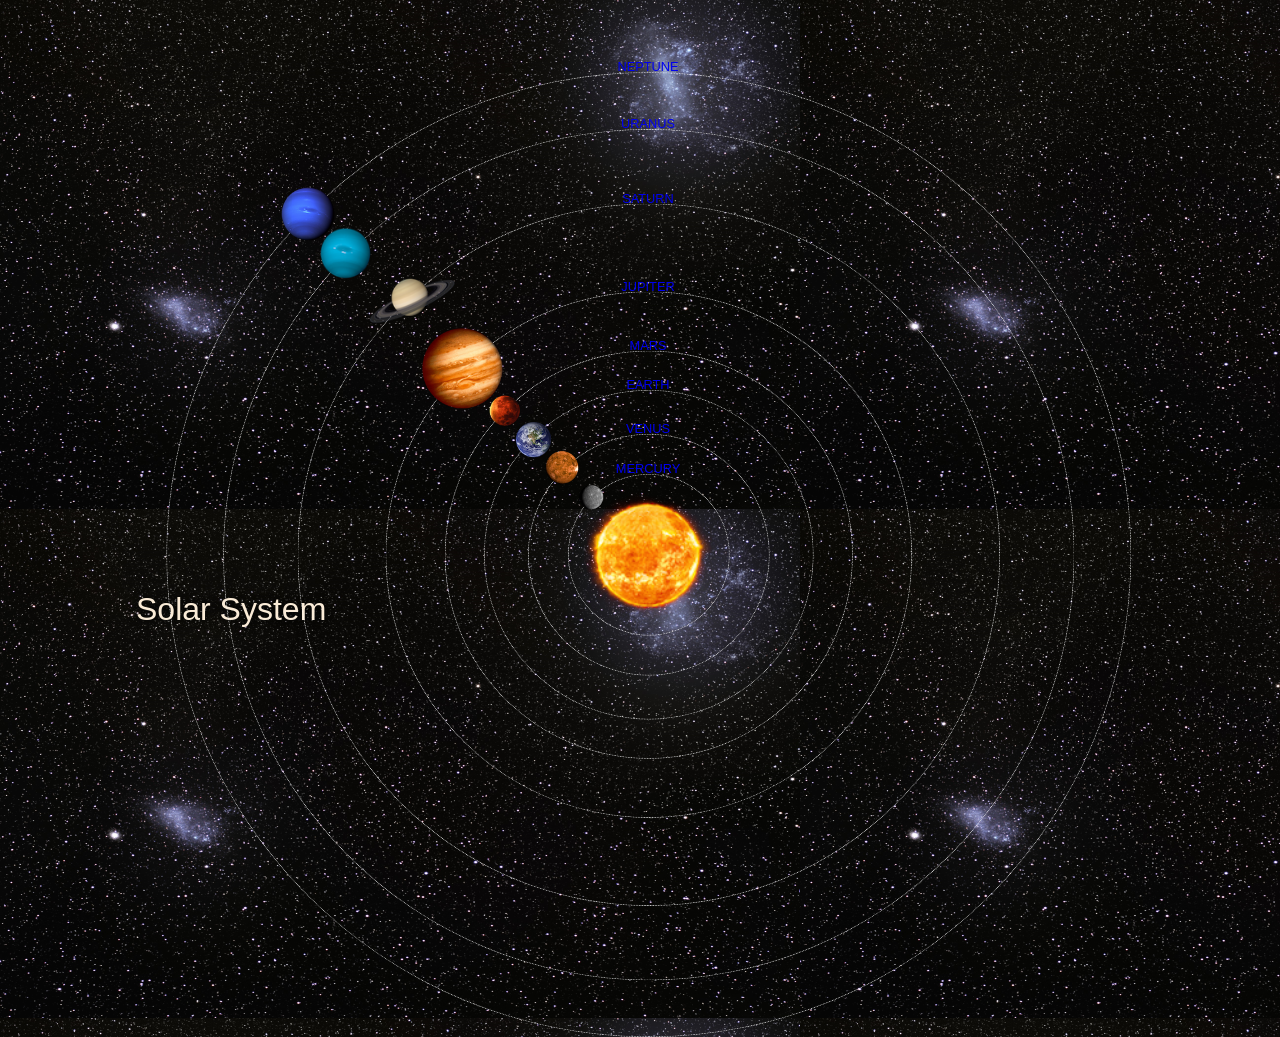
<file: index.html>
<!DOCTYPE html>
<html>
    <head>
        <title>Solar System</title>
        <link rel="stylesheet" href="style.css"/>
    </head>
    <body>
        <div id="container">
            <h1>Solar System</h1>
            <a href="sun.html"> <img src="Images/sun.png" id="sun"/> </a>



            <div id="neptune-orbit">

            <a href="neptune.html"><img src="Images/neptune.png" id="neptune"/></a>

            </div>
            <div id="neptune-label" class="label-box">
                <a href="neptune.html">NEPTUNE</a>
                
            </div>


       <div id="uranus-orbit">
        <a href="uranus.html"><img src="Images/uranus.png" id="uranus"/> </a>
       </div>     

       <div id="uranus-label" class="label-box">
        <a href="uranus.html">URANUS</a>
       </div>


       <div id="saturn-orbit">
        <a href="saturn.html"><img src="Images/saturn.png" id="saturn"/> </a>
       </div>     

       <div id="saturn-label" class="label-box">
        <a href="saturn.html">SATURN</a>
       </div>

       <div id="jupiter-orbit">
        <a href="jupiter.html"><img src="Images/jupiter.png" id="jupiter"/></a>
       </div>

      <div id="jupiter-label" class="label-box">
        <a href="jupiter.html">JUPITER</a>
      </div>


      <div id="mars-orbit">
        <a href="mars.html"><img src="Images/mars.png" id="mars"/></a>
       </div>
       
      <div id="mars-label" class="label-box">
        <a href="mars.html">MARS</a>
      </div>


      <div id="earth-orbit">
        <a href="earth.html"><img src="Images/earth.png" id="earth"/></a>
       </div>
       
      <div id="earth-label" class="label-box">
        <a href="earth.html">EARTH</a>
      </div>


      <div id="venus-orbit">
        <a href="venus.html"><img src="Images/venus.png" id="venus"/></a>
       </div>
       
      <div id="venus-label" class="label-box">
        <a href="venus.html">VENUS</a>
      </div>


      <div id="mercury-orbit">
        <a href="mercury.html"><img src="Images/mercury.png" id="mercury"/></a>
       </div>
       
      <div id="mercury-label" class="label-box">
        <a href="mercury.html">MERCURY</a>
      </div>




       </div>
</body>
</html>
</file>
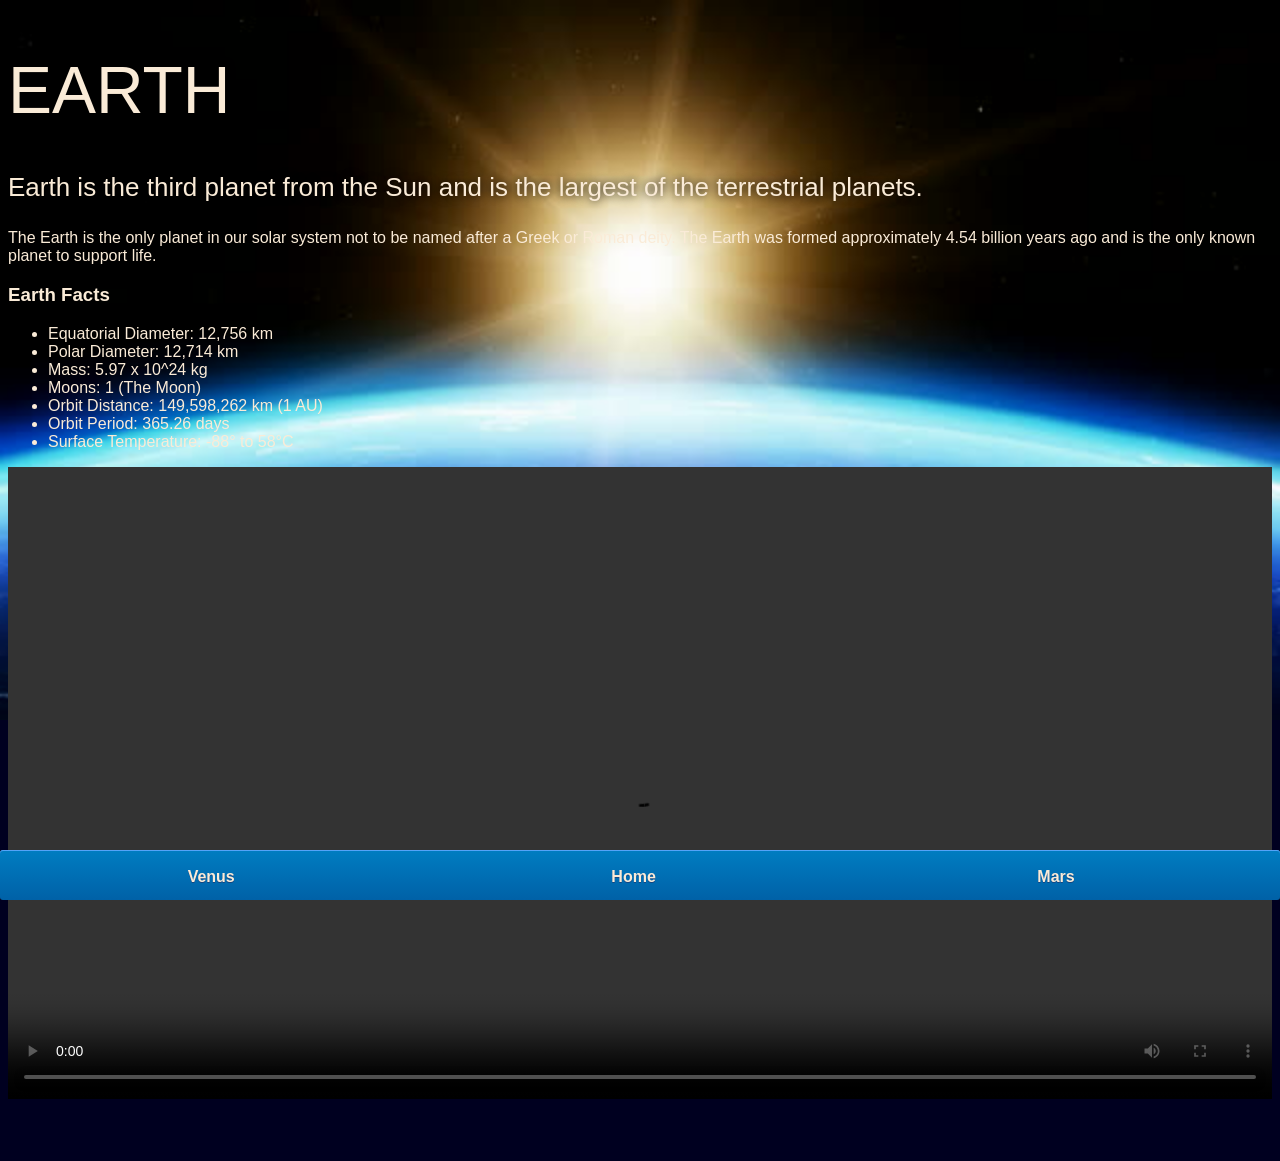
<file: earth.html>
<!DOCTYPE html>
<html>
    <head>
        <title>Solar System</title>
        <link rel="stylesheet" href="style-pages.css"/>
    </head>
    <body>
       <div id="main">

          <div id="content">

            <h1>Earth</h1>
                <p class="intro">
                    Earth is the third planet from the Sun and is the largest of the terrestrial planets. 
                </p>             

                <p>
                    The Earth is the only planet in our solar system not to be named after a Greek or Roman deity. The Earth was formed approximately 4.54 billion years ago and is the only known planet to support life.
                </p>

                <h3>Earth Facts</h3>
                <ul>
                    <li>Equatorial Diameter:	12,756 km</li>
                    <li>Polar Diameter:	12,714 km</li>
                    <li>Mass:	5.97 x 10^24 kg</li>
                    <li>Moons:	1 (The Moon)</li>
                    <li>Orbit Distance:	149,598,262 km (1 AU)</li>
                    <li>Orbit Period:	365.26 days</li>
                    <li>Surface Temperature:	-88&deg; to 58&deg;C</li>
                </ul>
                <video id="video" controls>
                       <source src="Videos/videos/earth-video.mp4" type="video/mp4">
                </video>
           </div>

            <div id="tabs-bottom">

                <a href="venus.html">Venus</a>
                <a href="index.html">Home</a>
                <a href="mars.html">Mars</a>

            </div>

        </div>

    </body>
</html>
</file>
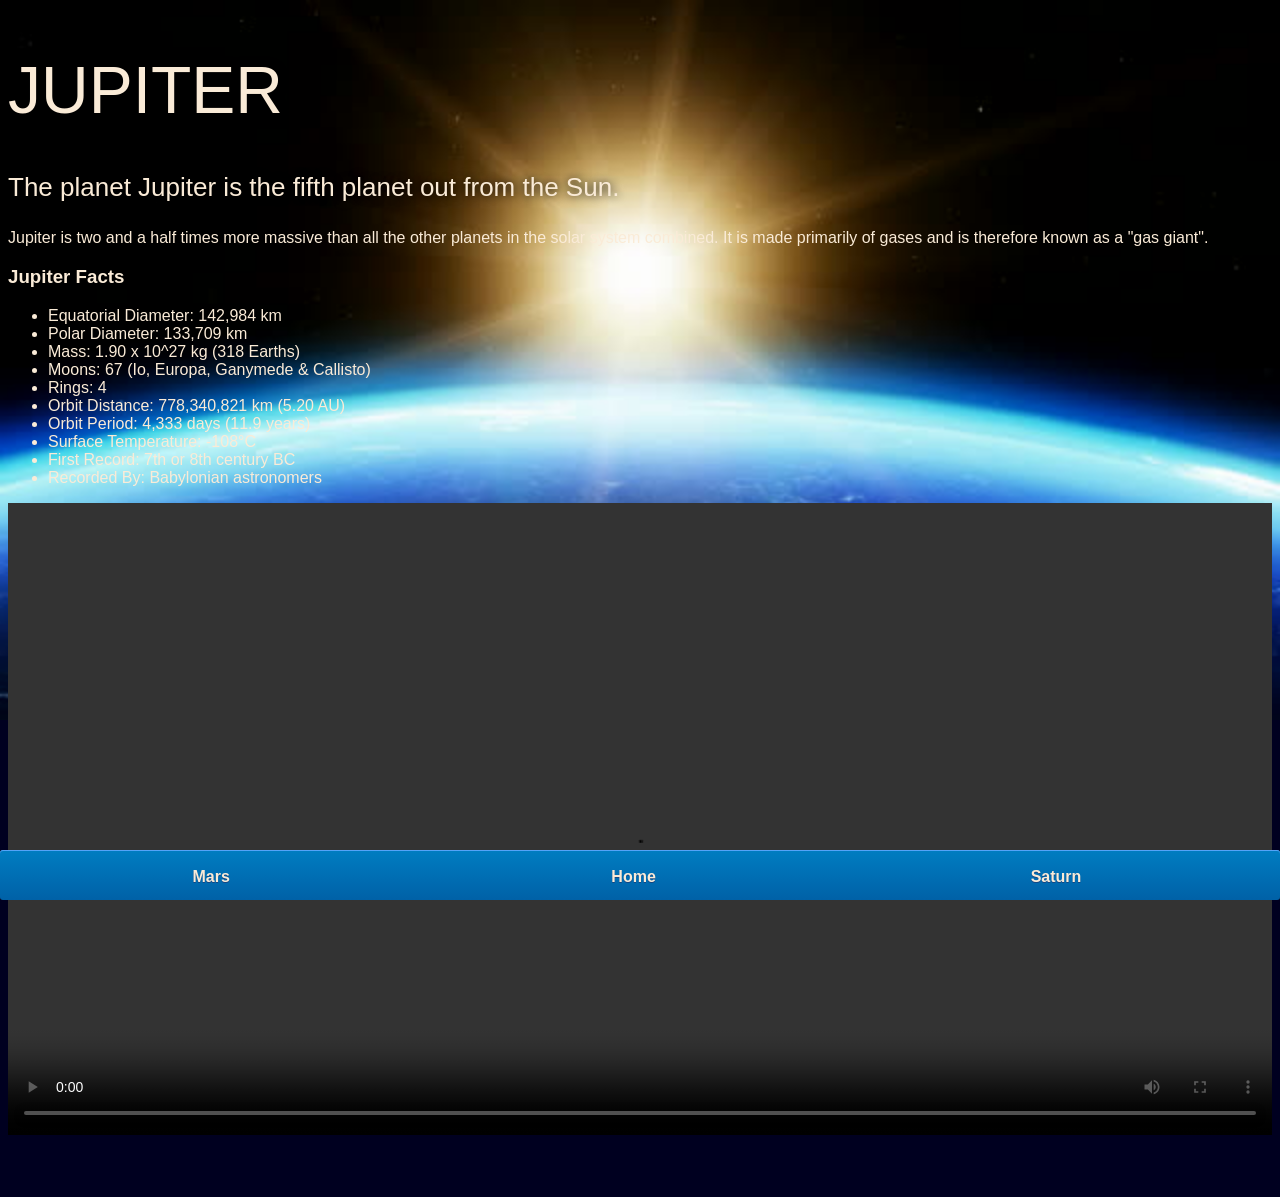
<file: jupiter.html>
<!DOCTYPE html>
<html>
    <head>
        <title>Solar system</title>
        <link rel="stylesheet" href="style-pages.css"/>
    </head>
    <body>

        <div id="main">
            <div id="content">

<h1>Jupiter</h1>
                <p class="intro">
                    The planet Jupiter is the fifth planet out from the Sun.
                </p>             

                <p>
                    Jupiter is two and a half times more massive than all the other planets in the solar system combined. It is made primarily of gases and is therefore known as a "gas giant".
                </p>

                <h3>Jupiter Facts</h3>
                <ul>
                    <li>Equatorial Diameter:	142,984 km</li>
                    <li>Polar Diameter:	133,709 km</li>
                    <li>Mass:	1.90 x 10^27 kg (318 Earths)</li>
                    <li>Moons:	67 (Io, Europa, Ganymede & Callisto)</li>
                    <li>Rings:	4</li>
                    <li>Orbit Distance:	778,340,821 km (5.20 AU)</li>
                    <li>Orbit Period:	4,333 days (11.9 years)</li>
                    <li>Surface Temperature:	-108&deg;C</li>
                    <li>First Record:	7th or 8th century BC</li>
                    <li>Recorded By:	Babylonian astronomers</li>
                </ul>
                <video id="video" controls>
                       <source src="Videos/videos/jupiter-video.mp4" type="video/mp4">
                </video>



            </div>
            <div id="tabs-bottom">
<a href="mars.html">Mars</a>
<a href="index.html">Home</a>
<a href="saturn.html">Saturn</a>
            </div>







        </div>






    </body>
</html>
</file>
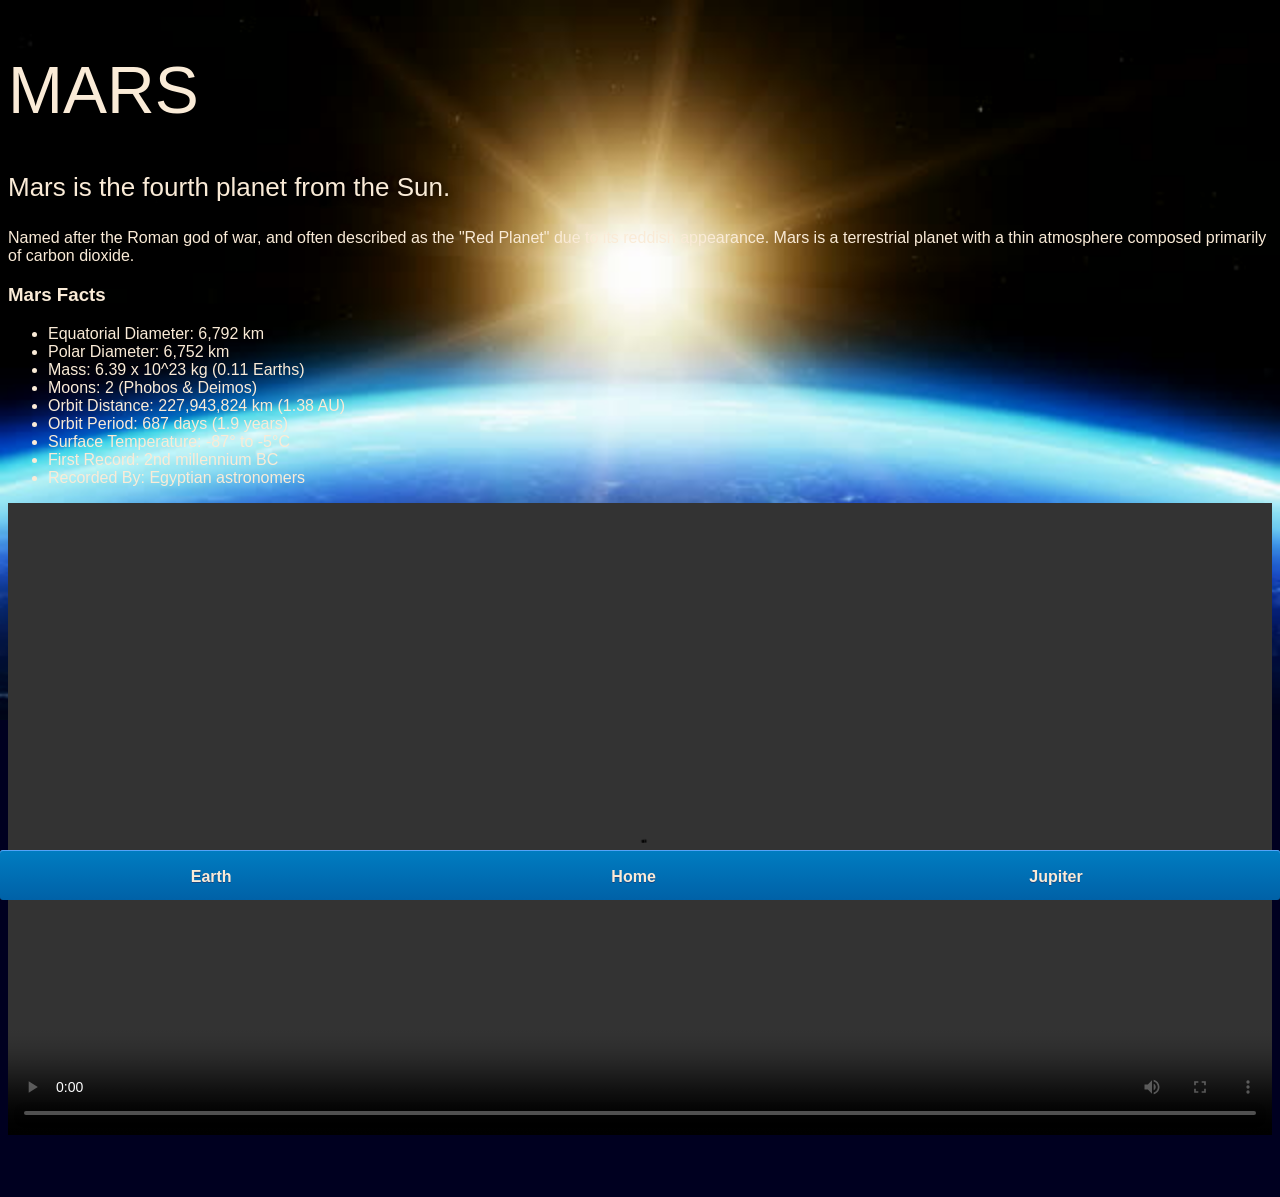
<file: mars.html>
<!DOCTYPE html>
<html>
    <head>
        <title>Solar system</title>
        <link rel="stylesheet" href="style-pages.css"/>
    </head>
    <body>

        <div id="main">
            <div id="content">

<h1>Mars</h1>
                <p class="intro">
                    Mars is the fourth planet from the Sun.  
                </p>             

                <p>
                    Named after the Roman god of war, and often described as the "Red Planet" due to its reddish appearance. Mars is a terrestrial planet with a thin atmosphere composed primarily of carbon dioxide.
                </p>

                <h3>Mars Facts</h3>
                <ul>
                    <li>Equatorial Diameter:	6,792 km</li>
                    <li>Polar Diameter:	6,752 km</li>
                    <li>Mass:	6.39 x 10^23 kg (0.11 Earths)</li>
                    <li>Moons:	2 (Phobos & Deimos)</li>
                    <li>Orbit Distance:	227,943,824 km (1.38 AU)</li>
                    <li>Orbit Period:	687 days (1.9 years)</li>
                    <li>Surface Temperature:	-87&deg; to -5&deg;C</li>
                    <li>First Record:	2nd millennium BC</li>
                    <li>Recorded By:	Egyptian astronomers</li>
                </ul>
                <video id="video" controls>
                      <source src="Videos/videos/mars-video.mp4" type="video/mp4">
                </video>


            </div>
            <div id="tabs-bottom">
<a href="earth.html">Earth</a>
<a href="index.html">Home</a>
<a href="jupiter.html">Jupiter</a>
            </div>







        </div>






    </body>
</html>
</file>
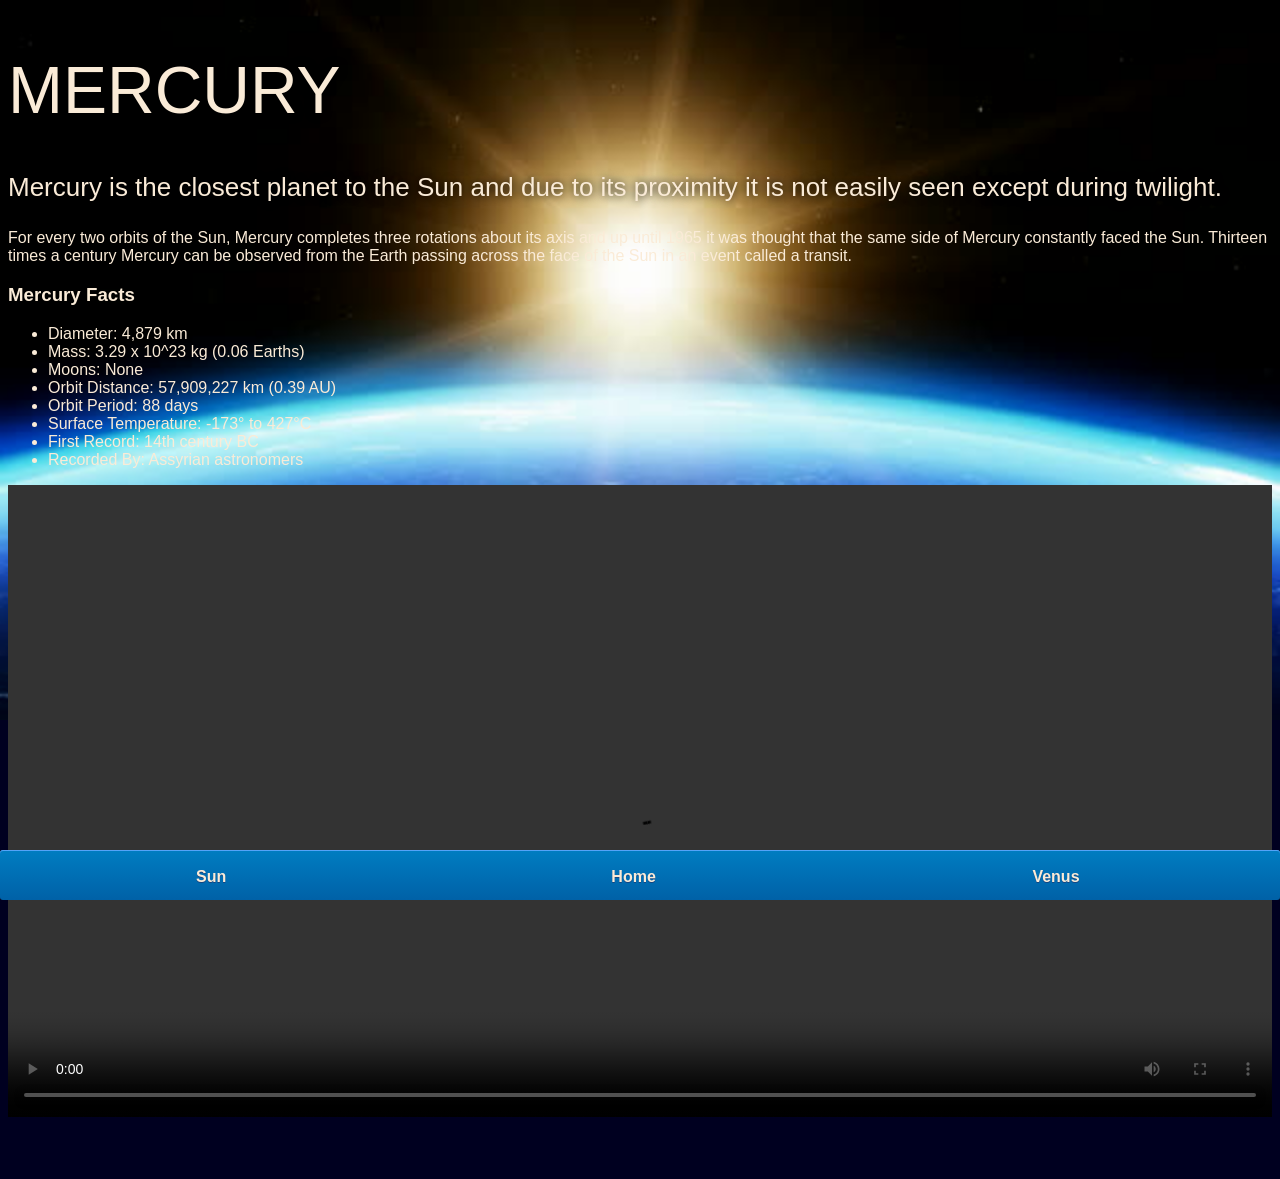
<file: mercury.html>
<!DOCTYPE html>
<html>
    <head>
        <title>Solar System</title>
        <link rel="stylesheet" href="style-pages.css"/>
    </head>
    <body>

        <div id="main">

            <div id="content">
                <h1>Mercury</h1>
                <p class="intro">
                    Mercury is the closest planet to the Sun and due to its proximity it is not easily seen except during twilight. 
                </p>             

                <p>
                    For every two orbits of the Sun, Mercury completes three rotations about its axis and up until 1965 it was thought that the same side of Mercury constantly faced the Sun. Thirteen times a century Mercury can be observed from the Earth passing across the face of the Sun in an event called a transit.
                </p>

                <h3>Mercury Facts</h3>
                <ul>
                    <li>Diameter:	4,879 km</li>
                    <li>Mass:	3.29 x 10^23 kg (0.06 Earths)</li>
                    <li>Moons:	None</li>
                    <li>Orbit Distance:	57,909,227 km (0.39 AU)</li>
                    <li>Orbit Period:	88 days</li>
                    <li>Surface Temperature:	-173&deg; to 427&deg;C</li>
                    <li>First Record:	14th century BC</li>
                    <li>Recorded By:	Assyrian astronomers</li>
                </ul>
                <video id="video" controls>
                    <source src="Videos/videos/mercury-video.mp4" type="video/mp4">
                </video>
            </div>


            <div id="tabs-bottom">
                <a href="sun.html">Sun</a>
                <a href="index.html">Home</a>
                <a href="venus.html">Venus</a>
            </div>
        </div>
    </body>
</html>
</file>
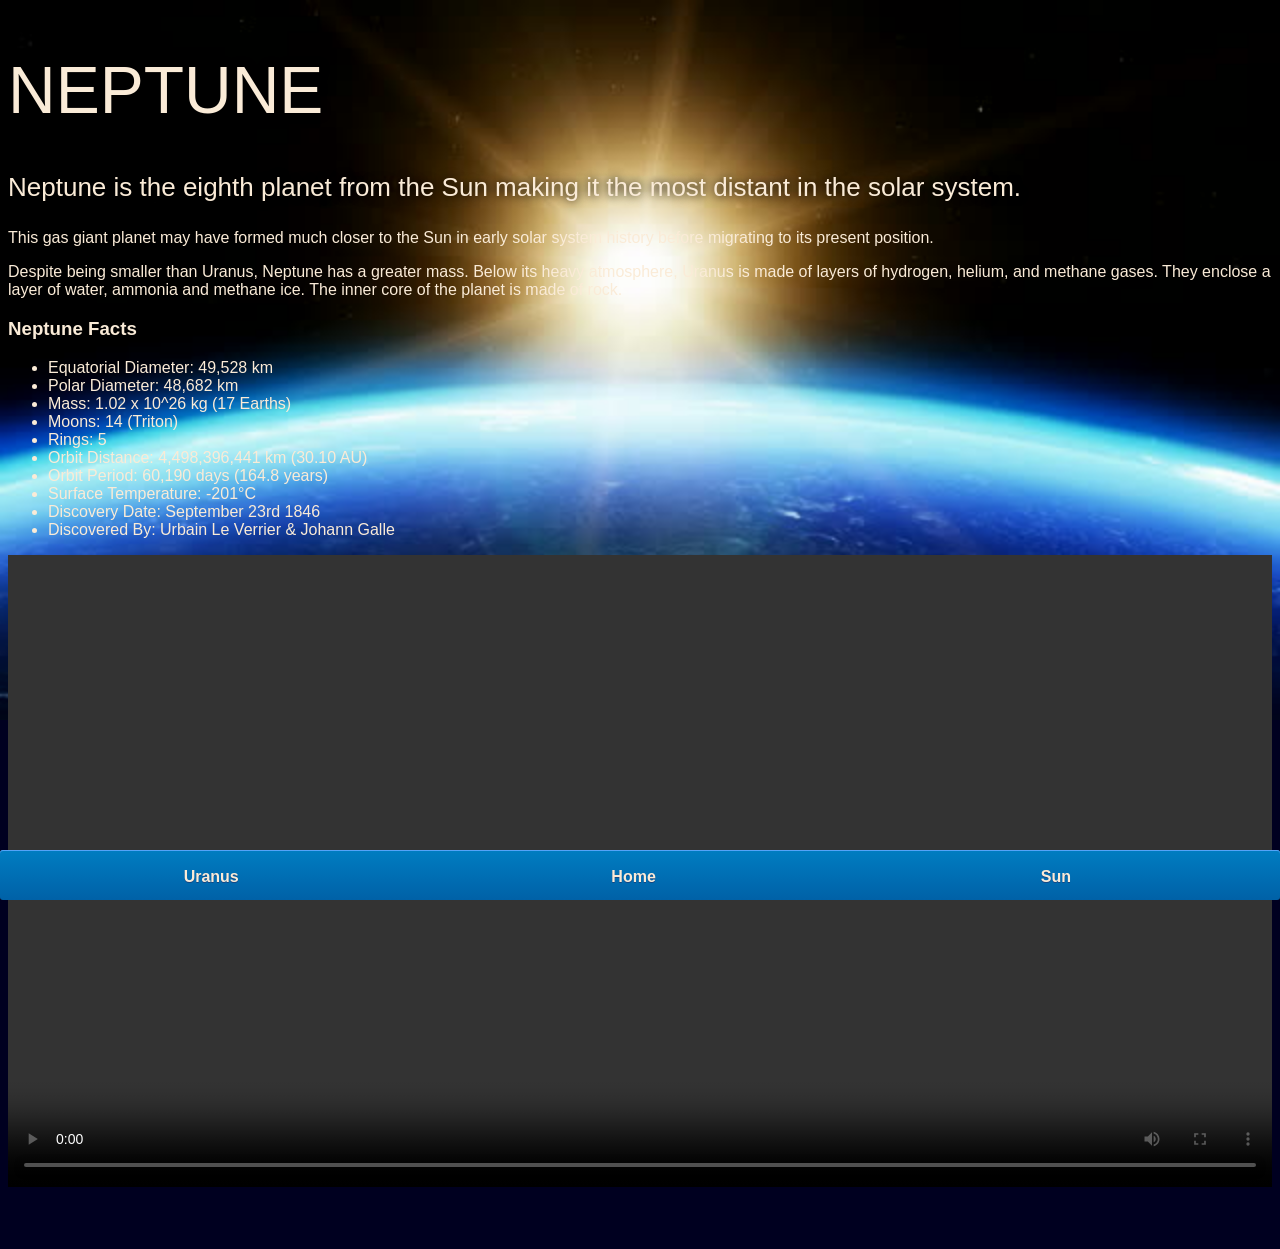
<file: neptune.html>
<!DOCTYPE html>
<html>
    <head>
        <title>Solar system</title>
        <link rel="stylesheet" href="style-pages.css"/>
    </head>
    <body>

        <div id="main">
            <div id="content">

<h1>Neptune</h1>
                <p class="intro">
                    Neptune is the eighth planet from the Sun making it the most distant in the solar system. 
                </p>             
                <p>
                    This gas giant planet may have formed much closer to the Sun in early solar system history before migrating to its present position.</p>

                <p>Despite being smaller than Uranus, Neptune has a greater mass. Below its heavy atmosphere, Uranus is made of layers of hydrogen, helium, and methane gases. They enclose a layer of water, ammonia and methane ice. The inner core of the planet is made of rock.</p>

                <h3>Neptune Facts</h3>
                <ul>
                    <li>Equatorial Diameter:	49,528 km</li>
                    <li>Polar Diameter:	48,682 km</li>
                    <li>Mass:	1.02 x 10^26 kg (17 Earths)</li>
                    <li>Moons:	14 (Triton)</li>
                    <li>Rings:	5</li>
                    <li>Orbit Distance:	4,498,396,441 km (30.10 AU)</li>
                    <li>Orbit Period:	60,190 days (164.8 years)</li>
                    <li>Surface Temperature:	-201&deg;C</li>
                    <li>Discovery Date:	September 23rd 1846</li>
                    <li>Discovered By:	Urbain Le Verrier & Johann Galle</li>
                </ul>

                <video id="video" controls>
                    <source src="Videos/videos/neptune-video.mp4" type="video/mp4">
                </video>


            </div>
            <div id="tabs-bottom">
<a href="uranus.html">Uranus</a>
<a href="index.html">Home</a>
<a href="sun.html">Sun</a>
            </div>







        </div>






    </body>
</html>
</file>
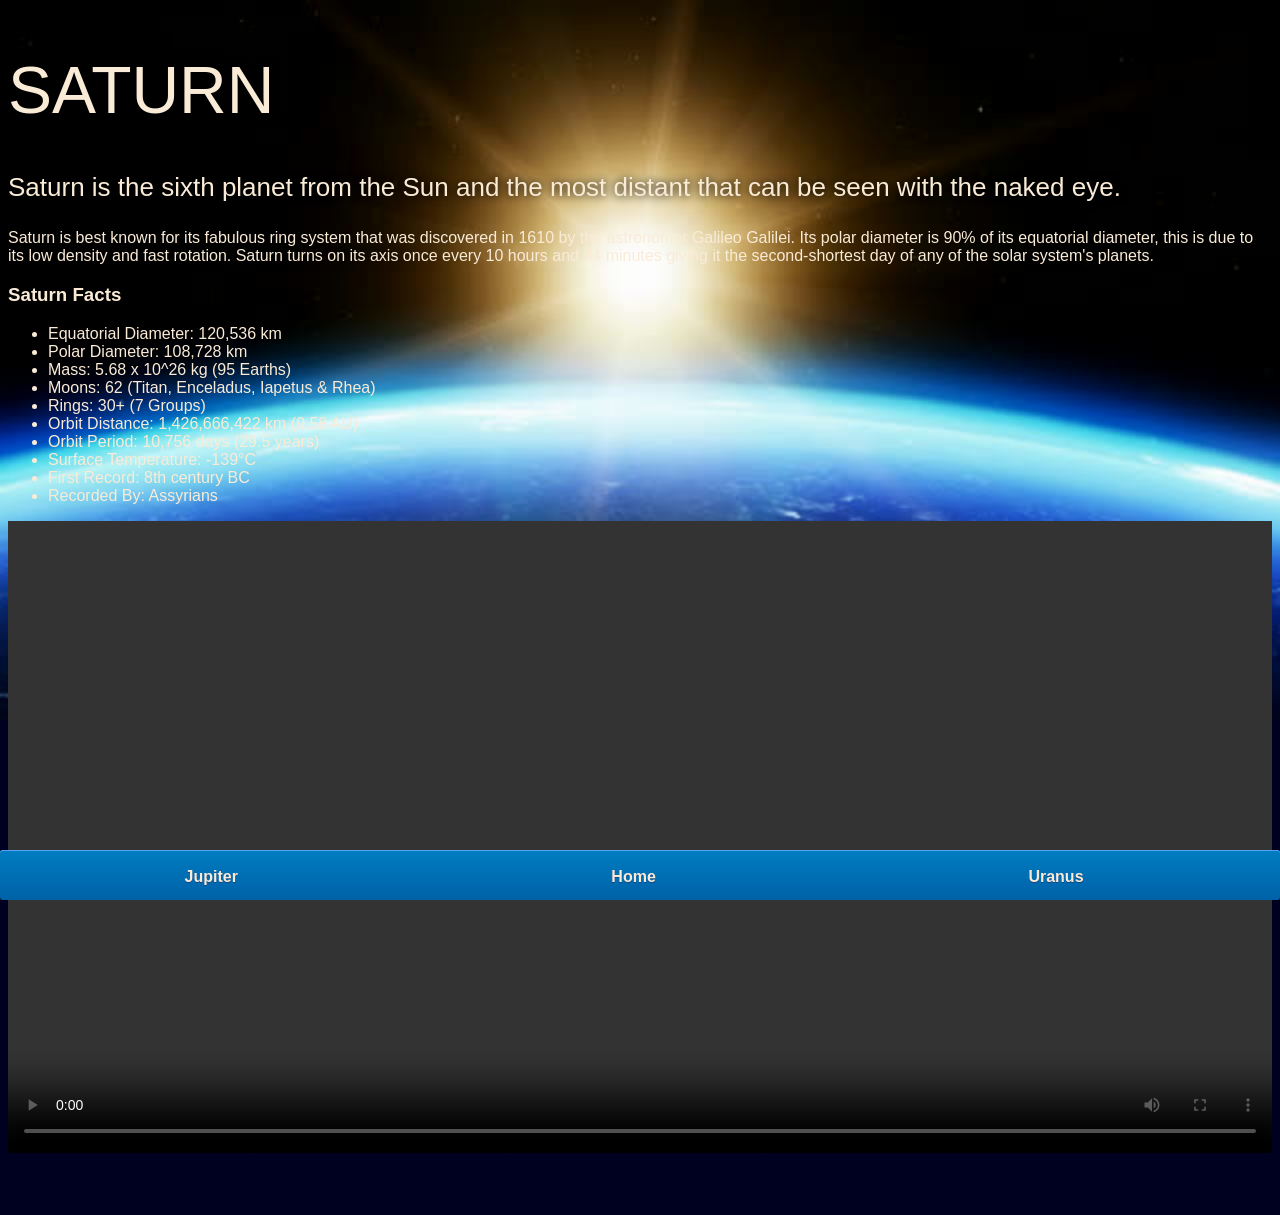
<file: saturn.html>
<!DOCTYPE html>
<html>
    <head>
        <title>Solar system</title>
        <link rel="stylesheet" href="style-pages.css"/>
    </head>
    <body>

        <div id="main">
            <div id="content">

<h1>Saturn</h1>
                <p class="intro">
                    Saturn is the sixth planet from the Sun and the most distant that can be seen with the naked eye.
                </p>             

                <p>
                    Saturn is best known for its fabulous ring system that was discovered in 1610 by the astronomer Galileo Galilei. Its polar diameter is 90% of its equatorial diameter, this is due to its low density and fast rotation. Saturn turns on its axis once every 10 hours and 34 minutes giving it the second-shortest day of any of the solar system's planets.
                </p>

                <h3>Saturn Facts</h3>
                <ul>
                    <li>Equatorial Diameter:	120,536 km</li>
                    <li>Polar Diameter:	108,728 km</li>
                    <li>Mass:	5.68 x 10^26 kg (95 Earths)</li>
                    <li>Moons:	62 (Titan, Enceladus, Iapetus & Rhea)</li>
                    <li>Rings:	30+ (7 Groups)</li>
                    <li>Orbit Distance:	1,426,666,422 km (9.58 AU)</li>
                    <li>Orbit Period:	10,756 days (29.5 years)</li>
                    <li>Surface Temperature:	-139&deg;C</li>
                    <li>First Record:	8th century BC</li>
                    <li>Recorded By:	Assyrians</li>
                </ul>
                <video id="video" controls>
                    <source src="Videos/videos/saturn-video.mp4" type="video/mp4">
                </video>


            </div>
            <div id="tabs-bottom">
<a href="jupiter.html">Jupiter</a>
<a href="index.html">Home</a>
<a href="uranus.html">Uranus</a>
            </div>







        </div>






    </body>
</html>
</file>
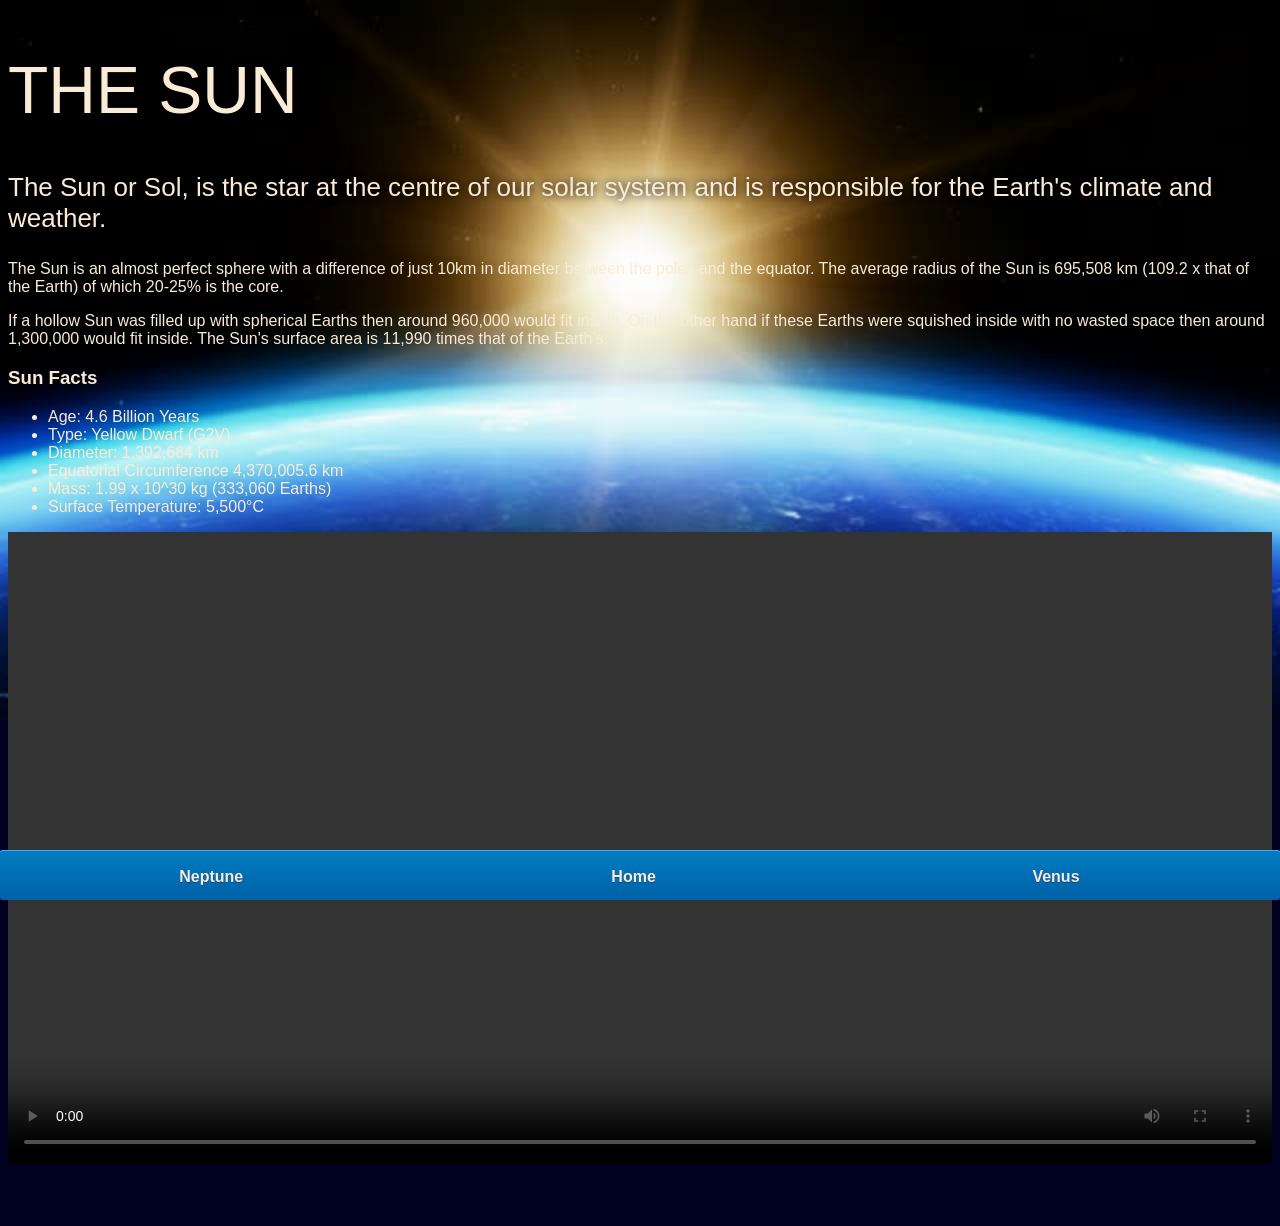
<file: sun.html>
<!DOCTYPE html>
<html>
    <head>
        <title>Solar System</title>
        <link rel="stylesheet" href="style-pages.css"/>
    </head>
    <body>
        <div id="main">
            <div id="content">
             <h1>The Sun</h1>
                <p class="intro">
                    The Sun or Sol, is the star at the centre of our solar system and is responsible for the Earth's climate and weather. 
                </p>             

                <p>
                    The Sun is an almost perfect sphere with a difference of just 10km in diameter between the poles and the equator. The average radius of the Sun is 695,508 km (109.2 x that of the Earth) of which 20-25% is the core.
                </p>
                <p>
                    If a hollow Sun was filled up with spherical Earths then around 960,000 would fit inside. On the other hand if these Earths were squished inside with no wasted space then around 1,300,000 would fit inside. The Sun's surface area is 11,990 times that of the Earth's.
                </p>

                <h3>Sun Facts</h3>
                <ul>
                    <li>Age:	4.6 Billion Years</li>
                    <li>Type:	Yellow Dwarf (G2V)</li>
                    <li>Diameter:	1,392,684 km</li>
                    <li>Equatorial Circumference	4,370,005.6 km</li>
                    <li>Mass:	1.99 x 10^30 kg (333,060 Earths)</li>
                    <li>Surface Temperature:	5,500°C</li>
                </ul>
                
                <video id="video" controls>
                    <source src="Videos/videos/sun-video.mp4" type="video/mp4">
                </video>

            </div>

            <div id="tabs-bottom">

                <a href="neptune.html">Neptune</a>
                <a href="index.html">Home</a>
                <a href="venus.html">Venus</a>

            </div>

        </div>
    </body>
</html>
</file>
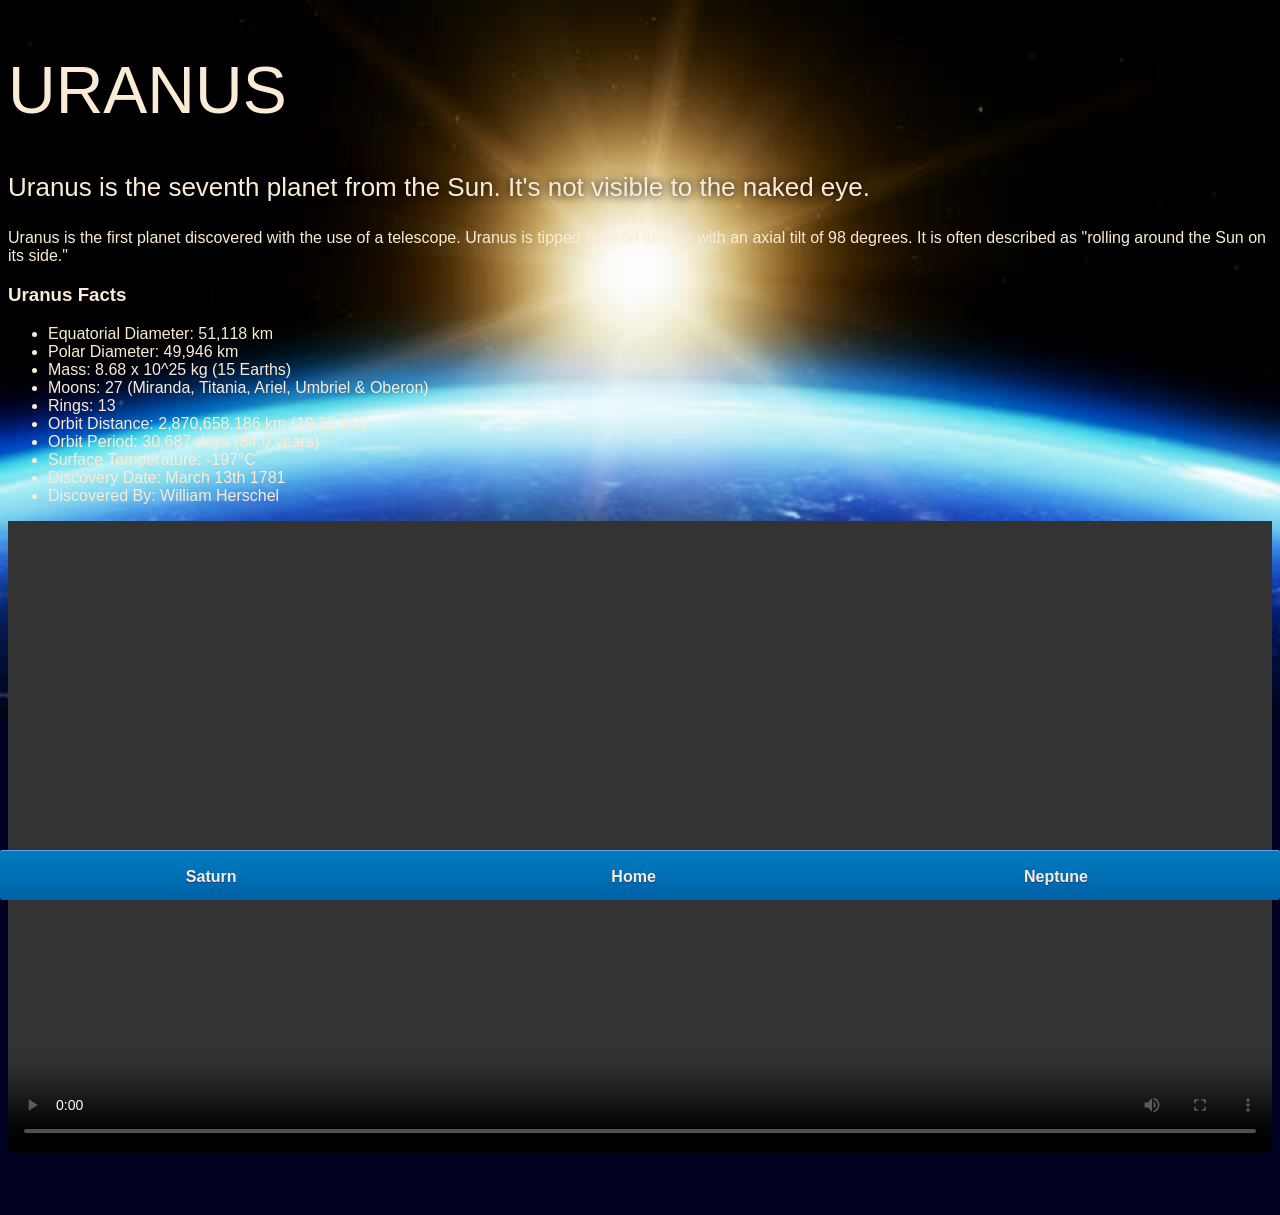
<file: uranus.html>
<!DOCTYPE html>
<html>
    <head>
        <title>Solar system</title>
        <link rel="stylesheet" href="style-pages.css"/>
    </head>
    <body>

        <div id="main">
            <div id="content">

                <h1>Uranus</h1>
                <p class="intro">
                    Uranus is the seventh planet from the Sun. It's not visible to the naked eye.
                </p>             

                <p>
                    Uranus is the first planet discovered with the use of a telescope. Uranus is tipped over on its side with an axial tilt of 98 degrees. It is often described as "rolling around the Sun on its side."
                </p>

                <h3>Uranus Facts</h3>
                <ul>
                    <li>Equatorial Diameter:	51,118 km</li>
                    <li>Polar Diameter:	49,946 km</li>
                    <li>Mass:	8.68 x 10^25 kg (15 Earths)</li>
                    <li>Moons:	27 (Miranda, Titania, Ariel, Umbriel & Oberon)</li>
                    <li>Rings:	13</li>
                    <li>Orbit Distance:	2,870,658,186 km (19.22 AU)</li>
                    <li>Orbit Period:	30,687 days (84.0 years)</li>
                    <li>Surface Temperature:	-197&deg;C</li>
                    <li>Discovery Date:	March 13th 1781</li>
                    <li>Discovered By:	William Herschel</li>
                </ul>
                <video id="video" controls>
                    <source src="Videos/videos/uranus-video.mp4" type="video/mp4">
                </video>


            </div>
            <div id="tabs-bottom">
<a href="saturn.html">Saturn</a>
<a href="index.html">Home</a>
<a href="neptune.html">Neptune</a>
            </div>







        </div>






    </body>
</html>
</file>
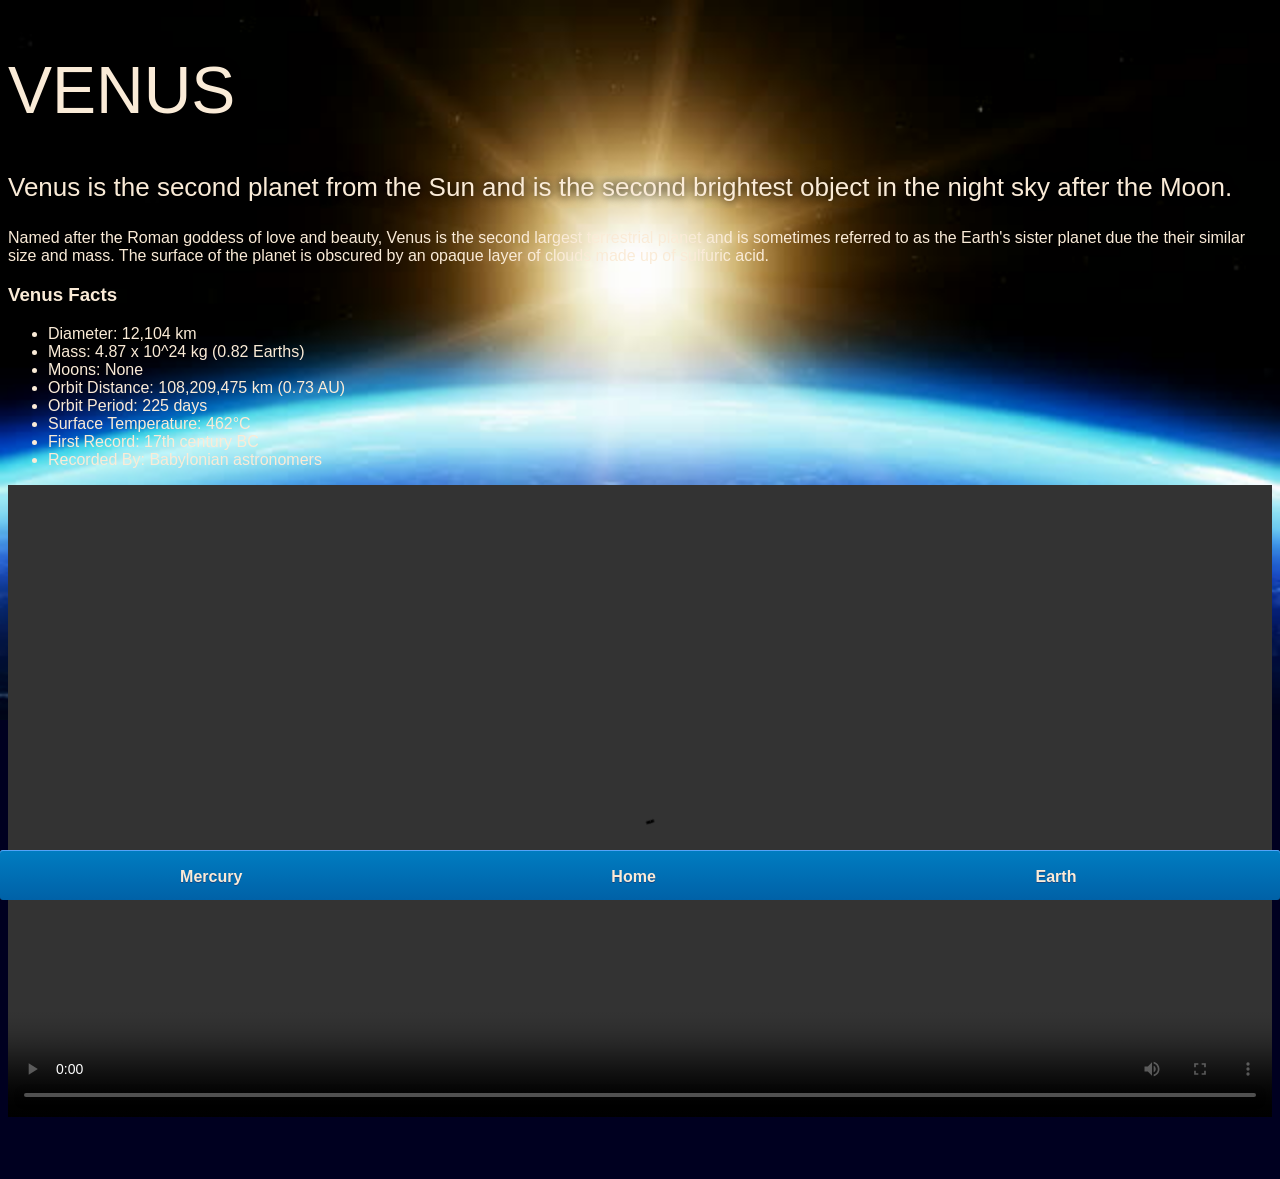
<file: venus.html>
<!DOCTYPE html>
<html>
    <head>
        <title>Solar system</title>
        <link rel="stylesheet" href="style-pages.css"/>
    </head>
    <body>

        <div id="main">
            <div id="content">

                <h1>Venus</h1>
                <p class="intro">
                    Venus is the second planet from the Sun and is the second brightest object in the night sky after the Moon. 
                </p>             

                <p>
                    Named after the Roman goddess of love and beauty, Venus is the second largest terrestrial planet and is sometimes referred to as the Earth's sister planet due the their similar size and mass. The surface of the planet is obscured by an opaque layer of clouds made up of sulfuric acid.
                </p>

                <h3>Venus Facts</h3>
                <ul>
                    <li>Diameter:	12,104 km</li>
                    <li>Mass:	4.87 x 10^24 kg (0.82 Earths)</li>
                    <li>Moons:	None</li>
                    <li>Orbit Distance:	108,209,475 km (0.73 AU)</li>
                    <li>Orbit Period:	225 days</li>
                    <li>Surface Temperature:	462&deg;C</li>
                    <li>First Record:	17th century BC</li>
                    <li>Recorded By:	Babylonian astronomers</li>
                </ul>
                <video id="video" controls>
                    <source src="Videos/videos/venus-video.mp4" type="video/mp4">
                </video>


            </div>
            <div id="tabs-bottom">
<a href="mercury.html">Mercury</a>
<a href="index.html">Home</a>
<a href="earth.html">Earth</a>
            </div>







        </div>






    </body>
</html>
</file>
<file: style.css>
body{
    width: 100%;
    height: 100%;
    background: url('Images/space.png');
    overflow: hidden;
}

h1{
    font-family: sans-serif;
    font-weight: 100;
    font-size: 40px;
    text-shadow: 0 0 10px #000000;
    color: antiquewhite;
    }


    /*==================Sun==================*/

    #sun{
        position: absolute;
        z-index: 1000;
        width: 160px;
        bottom: 10px;
        left: 50%;
        margin-left: -80px;
    }

    /*==================Neptune==================*/

    #neptune{
        width: 66px;
        height: 66px;
        margin: 143px;
        z-index: 1000;
        animation: spin-right 8s linear infinite;
        -webkit-animation: spin-right 8s linear infinite;

    }

    #neptune-orbit{
        position: absolute;
        width: 1204px;
        height: 1204px;
        bottom: -512px;
        left: 50%;
        margin-left: -602px;
        border: 1px dotted white;
        border-radius: 50%; 
        animation: spin-left 14s linear infinite;
        -webkit-animation: spin-left 14s linear infinite;
    }

    #neptune-label{
        bottom: 692px;
    }



/*==================Uranus==================*/

#uranus{
        width: 66px;
        height: 66px;
        margin: 120px;
        z-index: 1000;
        animation: spin-right 8s linear infinite;
        -webkit-animation: spin-right 8s linear infinite;

    }

    #uranus-orbit{
        position: absolute;
        width: 1062px;
        height: 1062px;
        bottom: -441px;
        left: 50%;
        margin-left: -531px;
        border: 1px dotted white;
        border-radius: 50%; 
        animation: spin-left 15s linear infinite;
        -webkit-animation: spin-left 15s linear infinite;
    }

    #uranus-label{
        bottom: 620px;
    }


/*==================Saturn==================*/


#saturn{
        width: 110px;
        margin: 85px;
        z-index: 1000;
        animation: spin-right 13s linear infinite;
        -webkit-animation: spin-right 13s linear infinite;

    }

    #saturn-orbit{
        position: absolute;
        width: 876px;
        height: 876px;
        bottom: -348px;
        left: 50%;
        margin-left: -438px;
        border: 1px dotted white;
        border-radius: 50%; 
        animation: spin-left 13s linear infinite;
        -webkit-animation: spin-left 13s linear infinite;
    }

    #saturn-label{
        bottom: 527px;
    }


/*==================Jupiter==================*/


#jupiter{
        width: 100px;
        height: 100px;
        margin: 45px;
        z-index: 1000;
        animation: spin-right 10s linear infinite;
        -webkit-animation: spin-right 10s linear infinite;

    }

    #jupiter-orbit{
        position: absolute;
        width: 656px;
        height: 656px;
        bottom: -238px;
        left: 50%;
        margin-left: -328px;
        border: 1px dotted white;
        border-radius: 50%; 
        animation: spin-left 10s linear infinite;
        -webkit-animation: spin-left 10s linear infinite;
    }

    #jupiter-label{
        bottom: 417px;
    }


/*==================== MARS ====================*/

#mars {
    width: 38px;
    height: 38px;
    margin: 55px;
    z-index: 1000;
    animation: spin-right 3s linear infinite;
    -webkit-animation: spin-right 3s linear infinite;
}

#mars-orbit {
    position: absolute;
    width: 508px;
    height: 508px;
    bottom: -164px;
    left: 50%;
    margin-left: -254px;
    border: 1px dotted white;
    border-radius: 50%;
    animation: spin-left 4s linear infinite;
    -webkit-animation: spin-left 4s linear infinite;
}

#mars-label{
    bottom: 343px;
}

/*==================== EARTH ====================*/

#earth {
    width: 50px;
    height: 50px;
    margin: 36px;
    z-index: 1000;
    animation: spin-right 3s linear infinite;
    -webkit-animation: spin-right 3s linear infinite;
}

#earth-orbit {
    position: absolute;
    width: 410px;
    height: 410px;
    bottom: -115px;
    left: 50%;
    margin-left: -205px;
    border: 1px dotted white;
    border-radius: 50%;
    animation: spin-left 5s linear infinite;
    -webkit-animation: spin-left 5s linear infinite;
}

#earth-label{
    bottom: 294px;
}

/*==================== VENUS ====================*/

#venus {
    width: 50px;
    height: 50px;
    margin: 16px;
    z-index: 1000;
}

#venus-orbit {
    position: absolute;
    width: 300px;
    height: 300px;
    bottom: -60px;
    left: 50%;
    margin-left: -150px;
    border: 1px dotted white;
    border-radius: 50%;
    animation: spin-left 4s linear infinite;
    -webkit-animation: spin-left 4s linear infinite;
}

#venus-label{
    bottom: 239px;
}

/*==================== MERCURY ====================*/

#mercury {
    width: 40px;
    height: 40px;
    margin: 8px;
    z-index: 1000;
}


#mercury-orbit {
    position: absolute;
    z-index: 1;
    width: 200px;
    height: 200px;
    bottom: -10px;
    left: 50%;
    margin-left: -100px;
    border: 1px dotted white;
    border-radius: 50%;
    animation: spin-left 2s linear infinite;
    -webkit-animation: spin-left 2s linear infinite;
}

#mercury-label{
    bottom: 189px;
}





    /*==================Please remove================*/

    #container{
        transform: scale(0.8, 0.8) translate(0, 700px);
    }

    /*==================Label Box================*/

    .label-box{
        position: absolute;
        width: 150px;
        left: 50%;
        margin-left: -75px;
        text-align: center;
        color: antiquewhite;
        font-weight: 100;
        font-family: sans-serif;
    }

    .label-box a{
        text-decoration: none;
        padding: 0;
        margin: 0;
    }

    .label-box a:visited{
        color: antiquewhite;
    }

/*==================ANIMATION================*/

@keyframes spin-left{
    100%{
        transform: rotate(-360deg);
        -webkit-transform: rotate(-360deg);
    }
}

@keyframes spin-right{
    100%{
        transform: rotate(360deg);
        -webkit-transform: rotate(360deg);
    }
}
</file>
<file: style-pages.css>
body{
    margin: 0;
    padding: 0;
    width: 100%;
    background-color: #000020;
    font-family: sans-serif;
    background-image: url('Images/earth-sunrise.jpg');
    background-repeat: no-repeat;
    background-size: 100%;
    color: antiquewhite;
}

h1{
    font-weight: 100;
    font-size: 66px;
    text-shadow: 0 0 10px #000000;
    text-transform: uppercase;
}

p.intro{
    font-size: 26px;
    font-weight: 200;
    text-shadow: 0 0 10px #000000;
}

#content{
    margin-bottom: 50px;
    padding: 8px;
}

#video{
    width: 100%;
}

/*==================== BOTTOM TABS ====================*/

#tabs-bottom{
    position: fixed;
    bottom: 0;
    left: 0;
    z-index: 500;
    display: inline-block;
    width: 100%;
    height: 50px;
    box-shadow: inset 0px 1px 0px 0px #54a3f7;
    background: linear-gradient(#007dc1, #0061a7);
    border-radius: 3px;
    border-color: 1px solid #124d77;
}

#tabs-bottom a{
    float: left;
    display: block;
    width: 33%;
    height: 35px;
    font-weight: 700;
    color: antiquewhite;
    text-align: center;
    text-decoration: none;
    text-shadow: 0px 1px 0px #154682;
    padding-top: 18px;
}
</file>
